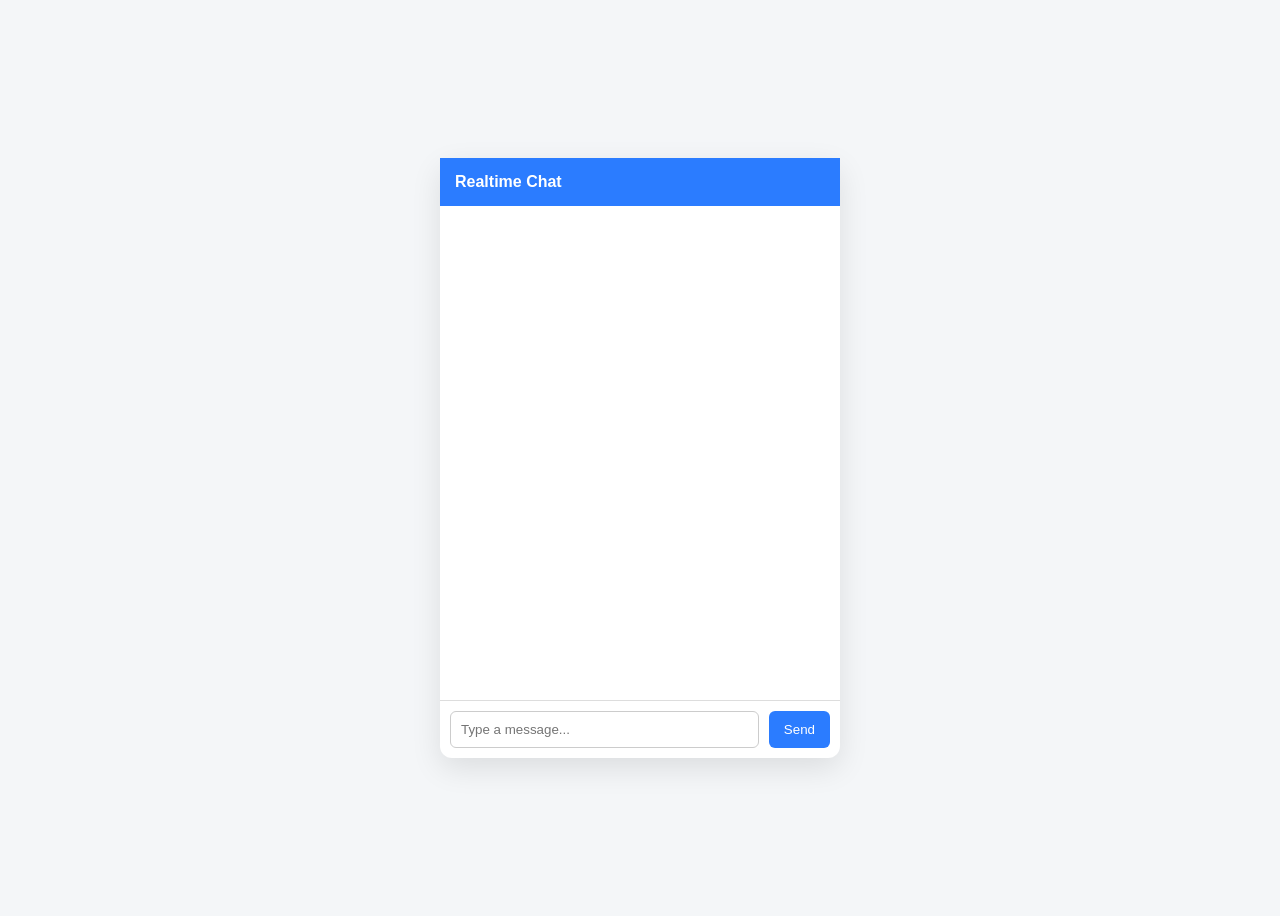
<file: chat-ui/index.html>
<!DOCTYPE html>
<html>

<head>
    <title>Chat UI</title>
    <link rel="stylesheet" href="style.css">
</head>

<body>

    <div class="chat-container">

        <div class="chat-header">
            Realtime Chat
        </div>

        <div id="chatMessages" class="chat-messages"></div>

        <div class="chat-input">

            <input id="messageInput" placeholder="Type a message..." />

            <button id="sendBtn">Send</button>

        </div>

    </div>

    <script src="script.js"></script>

</body>

</html>
</file>
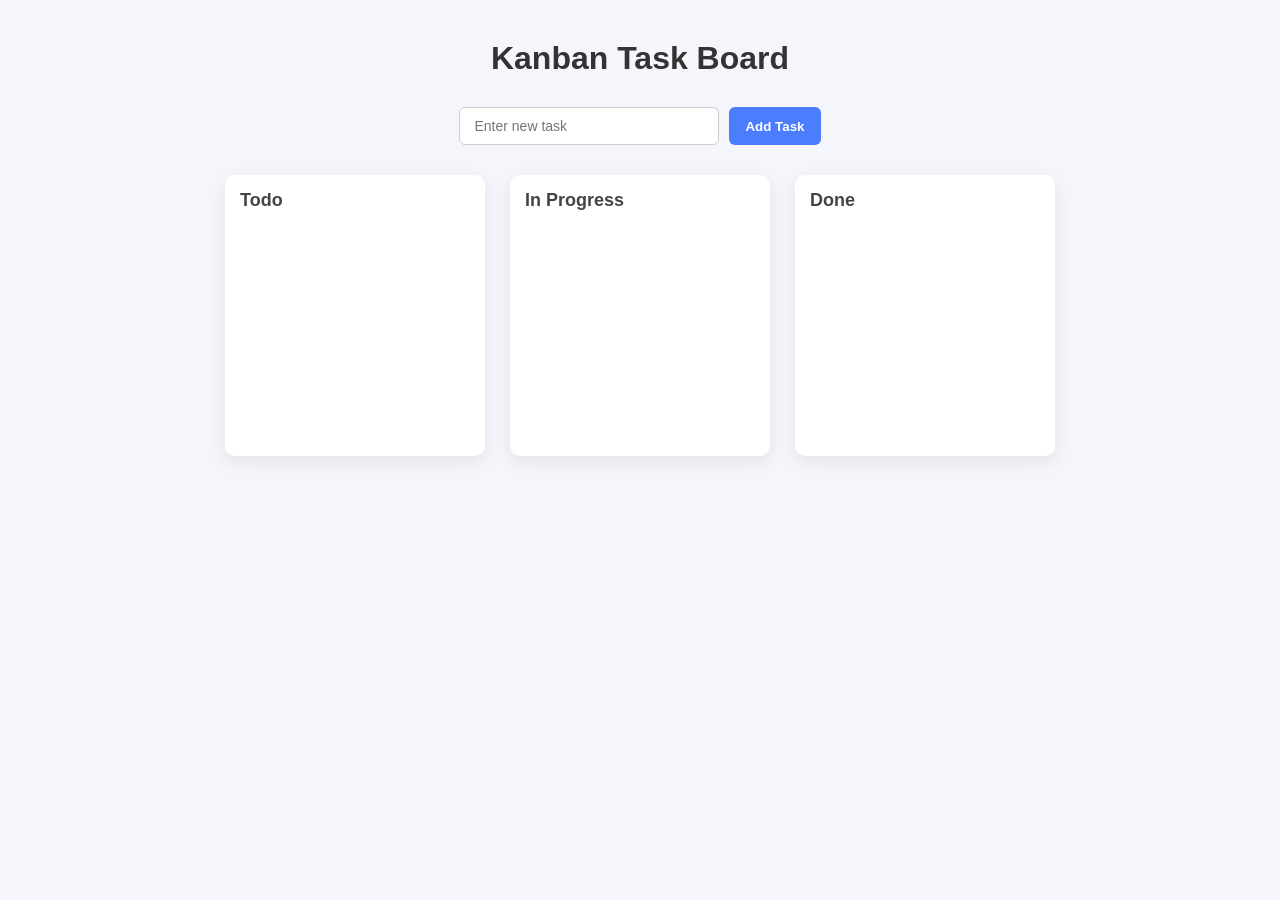
<file: kanban-board/index.html>
<!DOCTYPE html>
<html>

<head>
<title>Kanban Board</title>
<link rel="stylesheet" href="style.css">
</head>

<body>

<h1>Kanban Task Board</h1>

<div class="task-input">
<input type="text" id="taskInput" placeholder="Enter new task">
<button id="addTaskBtn">Add Task</button>
</div>

<div class="board">

<div class="column" data-status="todo">
<h2>Todo</h2>
<div class="task-list" id="todo"></div>
</div>

<div class="column" data-status="progress">
<h2>In Progress</h2>
<div class="task-list" id="progress"></div>
</div>

<div class="column" data-status="done">
<h2>Done</h2>
<div class="task-list" id="done"></div>
</div>

</div>

<script src="script.js"></script>

</body>
</html>
</file>
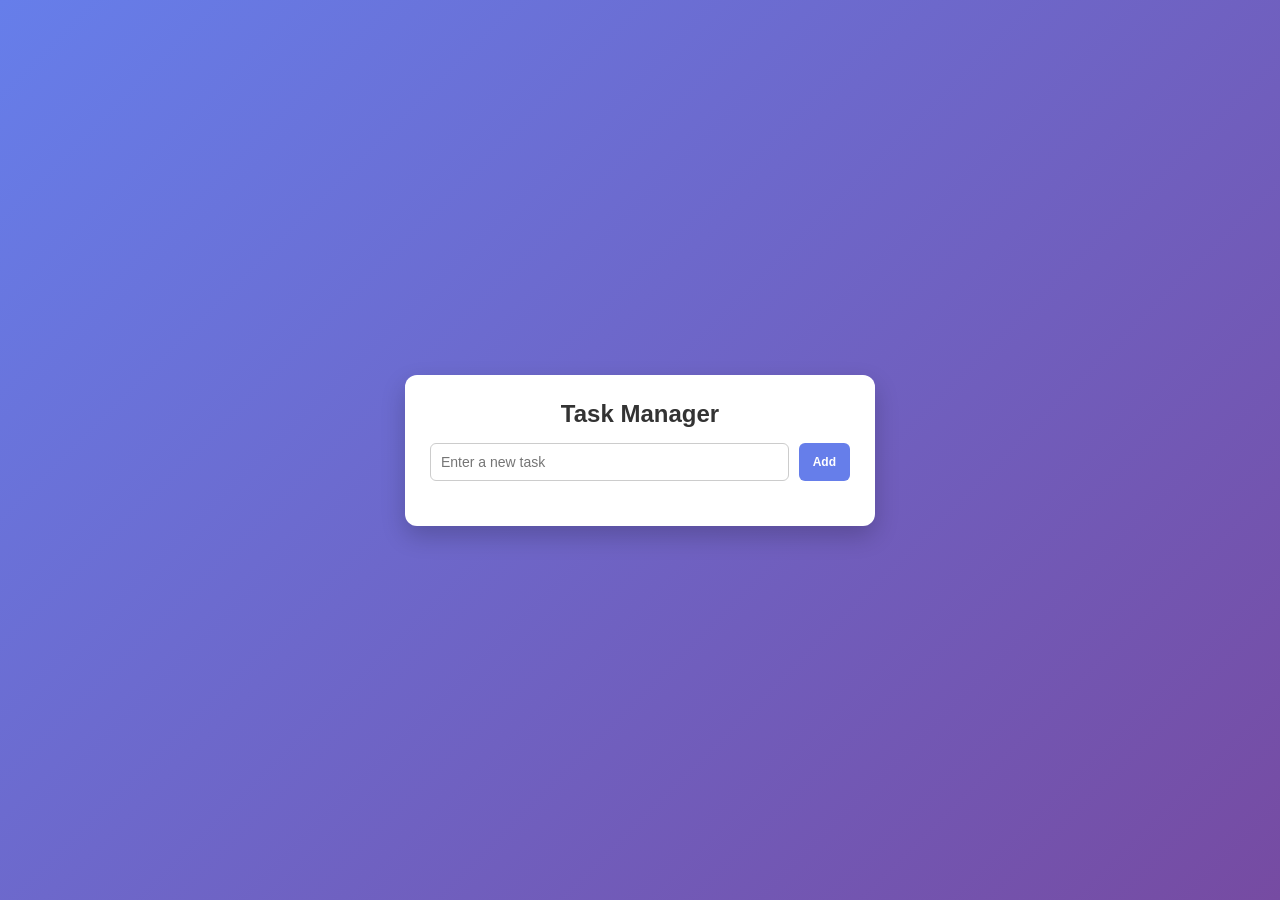
<file: todo-app/index.html>
<!DOCTYPE html>
<html>
<head>
<title>Task Manager</title>
<link rel="stylesheet" href="style.css">

</head>

<body>

<div class="app">

<h2>Task Manager</h2>

<div class="input-row">
<input id="taskInput" placeholder="Enter a new task">
<button id="addBtn">Add</button>
</div>

<ul id="taskList"></ul>

</div>

<script src="script.js"></script>

</body>
</html>
</file>
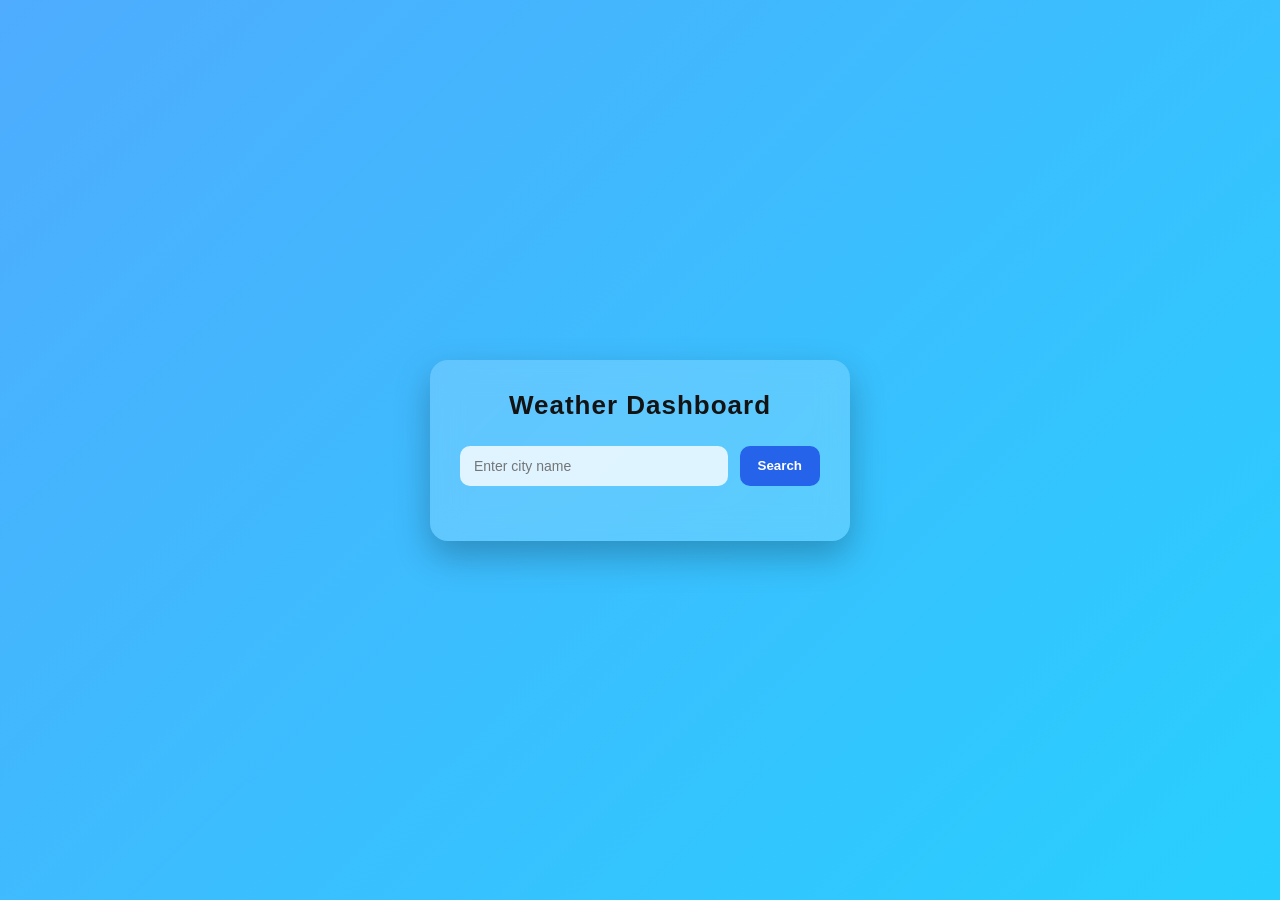
<file: weather-dashboard/index.html>
<!DOCTYPE html>
<html>

<head>
<title>Weather Dashboard</title>
<link rel="stylesheet" href="style.css">
</head>

<body>

<div class="container">

<h1>Weather Dashboard</h1>

<div class="search-box">
<input type="text" id="cityInput" placeholder="Enter city name">
<button id="searchBtn">Search</button>
</div>

<div id="loading" class="loading">Loading...</div>

<div id="weatherResult"></div>

<div id="forecast"></div>

</div>

<script src="script.js"></script>

</body>
</html>
</file>
<file: chat-ui/style.css>
body{
font-family:Arial;
background:#f4f6f8;
display:flex;
justify-content:center;
align-items:center;
height:100vh;
}

.chat-container{
width:400px;
height:600px;
background:white;
border-radius:12px;
display:flex;
flex-direction:column;
box-shadow:0 10px 30px rgba(0,0,0,0.1);
}

.chat-header{
padding:15px;
font-weight:bold;
background:#2b7cff;
color:white;
}

.chat-messages{
flex:1;
overflow-y:auto;
padding:15px;
display:flex;
flex-direction:column;
gap:10px;
}

.message{
padding:10px 12px;
border-radius:10px;
max-width:70%;
}

.sent{
align-self:flex-end;
background:#2b7cff;
color:white;
}

.received{
align-self:flex-start;
background:#eee;
}

.chat-input{
display:flex;
padding:10px;
gap:10px;
border-top:1px solid #ddd;
}

input{
flex:1;
padding:10px;
border-radius:6px;
border:1px solid #ccc;
}

button{
padding:10px 15px;
background:#2b7cff;
border:none;
color:white;
border-radius:6px;
cursor:pointer;
}
</file>
<file: kanban-board/style.css>
*{
margin:0;
padding:0;
box-sizing:border-box;
font-family:"Segoe UI", Arial, sans-serif;
}

/* Page */

body{
background:#f4f6fb;
padding:40px;
}

/* Title */

h1{
text-align:center;
margin-bottom:30px;
color:#333;
}

/* Task Input */

.task-input{
display:flex;
justify-content:center;
gap:10px;
margin-bottom:30px;
}

.task-input input{
padding:10px 14px;
border:1px solid #ccc;
border-radius:6px;
width:260px;
font-size:14px;
outline:none;
transition:0.2s;
}

.task-input input:focus{
border-color:#4c7dff;
box-shadow:0 0 4px rgba(76,125,255,0.3);
}

.task-input button{
padding:10px 16px;
border:none;
border-radius:6px;
background:#4c7dff;
color:white;
font-weight:600;
cursor:pointer;
transition:0.2s;
}

.task-input button:hover{
background:#3a65e0;
}

/* Board */

.board{
display:flex;
justify-content:center;
gap:25px;
flex-wrap:wrap;
}

/* Columns */

.column{
background:white;
width:260px;
padding:15px;
border-radius:10px;
box-shadow:0 6px 18px rgba(0,0,0,0.08);
transition:0.2s;
}

.column:hover{
transform:translateY(-4px);
}

.column h2{
font-size:18px;
margin-bottom:10px;
color:#444;
}

/* Task List */

.task-list{
min-height:220px;
padding:5px;
}

/* Task Card */

.task{
display:flex;
justify-content:space-between;
align-items:center;
background:#f1f5ff;
padding:10px;
margin:8px 0;
border-radius:6px;
cursor:grab;
transition:0.2s;
}

.task:hover{
background:#e2ebff;
transform:scale(1.02);
}

/* Task Text */

.task-text{
flex:1;
cursor:pointer;
font-size:14px;
color:#333;
}

/* Delete Button */

.delete-btn{
background:#ff4d4d;
border:none;
color:white;
padding:4px 8px;
border-radius:4px;
cursor:pointer;
font-size:12px;
margin-left:8px;
transition:0.2s;
}

.delete-btn:hover{
background:#d93636;
}

/* Edit Input */

.edit-input{
width:100%;
padding:6px;
border:1px solid #ccc;
border-radius:4px;
font-size:14px;
outline:none;
}

/* Drag Visual Feedback */

.task:active{
cursor:grabbing;
}

.task-list.drag-over{
background:#eef3ff;
border-radius:6px;
}
</file>
<file: todo-app/style.css>
/* Page layout */

body{
font-family: "Segoe UI", Arial;
background: linear-gradient(135deg,#667eea,#764ba2);
height:100vh;
display:flex;
justify-content:center;
align-items:center;
margin:0;
}

/* App Card */

.app{
width:420px;
background:white;
padding:25px;
border-radius:12px;
box-shadow:0 10px 25px rgba(0,0,0,0.2);
}

/* Title */

h2{
margin:0 0 15px 0;
text-align:center;
color:#333;
}

/* Input Row */

.input-row{
display:flex;
gap:10px;
margin-bottom:20px;
}

/* Input */

input{
flex:1;
padding:10px;
border-radius:6px;
border:1px solid #ccc;
font-size:14px;
outline:none;
transition:0.2s;
}

input:focus{
border-color:#667eea;
box-shadow:0 0 5px rgba(102,126,234,0.4);
}

/* Add Button */

#addBtn{
background:#667eea;
color:white;
border:none;
padding:10px 14px;
border-radius:6px;
cursor:pointer;
font-weight:bold;
transition:0.2s;
}

#addBtn:hover{
background:#5563d1;
}

/* Task list */

ul{
list-style:none;
padding:0;
margin:0;
}

/* Task item */

li{
display:flex;
justify-content:space-between;
align-items:center;
padding:12px;
border-radius:6px;
margin-bottom:10px;
background:#f6f7fb;
transition:0.25s;
}

/* Hover effect */

li:hover{
background:#eceefc;
transform:translateY(-2px);
}

/* Task text */

li span{
flex:1;
}

/* Completed task */

li.completed span{
text-decoration:line-through;
color:#888;
}

/* Buttons container */

li div{
display:flex;
gap:6px;
}

/* Buttons */

button{
border:none;
padding:6px 10px;
border-radius:5px;
cursor:pointer;
font-size:12px;
transition:0.2s;
}

/* Toggle */

.complete{
background:#2ecc71;
color:white;
}

.complete:hover{
background:#27ae60;
}

/* Edit */

.edit{
background:#f39c12;
color:white;
}

.edit:hover{
background:#d68910;
}

/* Delete */

.delete{
background:#e74c3c;
color:white;
}

.delete:hover{
background:#c0392b;
}

/* Delete animation */

.fade-out{
opacity:0;
transform:translateX(50px);
transition:0.3s;
}
</file>
<file: weather-dashboard/style.css>
/* Reset */

* {
    margin: 0;
    padding: 0;
    box-sizing: border-box;
    font-family: "Segoe UI", Arial, sans-serif;
}

/* Background */

body {
    min-height: 100vh;
    display: flex;
    justify-content: center;
    align-items: center;
    padding: 20px;
    background: linear-gradient(135deg, #4facfe, #00f2fe);
    background-size: 200% 200%;
    animation: gradientMove 10s ease infinite;
}

/* Animated gradient */

@keyframes gradientMove {
    0% {
        background-position: 0% 50%
    }

    50% {
        background-position: 100% 50%
    }

    100% {
        background-position: 0% 50%
    }
}

/* Container */

.container {
    width: 100%;
    max-width: 420px;
    padding: 30px;
    border-radius: 18px;
    background: rgba(255, 255, 255, 0.18);
    backdrop-filter: blur(15px);
    box-shadow: 0 15px 35px rgba(0, 0, 0, 0.25);
    color: rgb(19, 19, 19);
    text-align: center;
    transition: all 0.3s ease;
}

/* Title */

h1 {
    font-size: 26px;
    margin-bottom: 25px;
    letter-spacing: 1px;
    font-weight: 600;
}

/* Search Section */

.search-box {
    display: flex;
    gap: 12px;
    margin-bottom: 25px;
}

/* Input */

input {
    flex: 1;
    padding: 12px 14px;
    border: none;
    border-radius: 10px;
    outline: none;
    font-size: 14px;
    background: rgba(255, 255, 255, 0.8);
    transition: 0.2s;
}

input:focus {
    box-shadow: 0 0 0 2px rgba(255, 255, 255, 0.4);
}

/* Button */

button {
    padding: 12px 18px;
    border: none;
    border-radius: 10px;
    background: #2563eb;
    color: white;
    font-weight: 600;
    cursor: pointer;
    transition: all 0.25s ease;
}

button:hover {
    background: #1e4ed8;
    transform: translateY(-2px);
    box-shadow: 0 6px 12px rgba(0, 0, 0, 0.2);
}

/* Weather Card */

.weather-card {
    margin-top: 15px;
    padding: 25px;
    background: rgba(255, 255, 255, 0.25);
    border-radius: 14px;
    box-shadow: 0 8px 20px rgba(0, 0, 0, 0.2);
    transition: all 0.3s ease;
}

.weather-card:hover {
    transform: translateY(-6px);
}

/* City Name */

.weather-card h2 {
    font-size: 24px;
    margin-bottom: 10px;
    font-weight: 600;
}

/* Weather Text */

.weather-card p {
    margin: 8px 0;
    font-size: 16px;
    opacity: 0.9;
}

/* Weather Icon */

.weather-icon {
    width: 90px;
    margin: 10px auto;
    display: block;
}

/* Loading */

.loading {
    display: none;
    margin-top: 10px;
    font-weight: 500;
    opacity: 0.9;
}

/* Forecast Section */

.forecast-container {
    display: flex;
    gap: 12px;
    margin-top: 20px;
    overflow-x: auto;
    padding-bottom: 5px;
}

/* Scrollbar */

.forecast-container::-webkit-scrollbar {
    height: 6px;
}

.forecast-container::-webkit-scrollbar-thumb {
    background: rgba(255, 255, 255, 0.4);
    border-radius: 5px;
}

/* Forecast Card */

.forecast-card {
    background: rgba(255, 255, 255, 0.3);
    padding: 12px;
    border-radius: 10px;
    min-width: 85px;
    text-align: center;
    font-size: 14px;
    transition: 0.25s;
}

.forecast-card:hover {
    transform: scale(1.05);
    background: rgba(255, 255, 255, 0.4);
}

.forecast-card img {
    width: 45px;
    margin: 6px 0;
}

/* Error Message */

#weatherResult p {
    margin-top: 15px;
    color: #c67070;
    font-weight: 500;
}

/* ---------------- MOBILE RESPONSIVE ---------------- */

@media (max-width:600px) {

    .container {
        padding: 25px 20px;
        border-radius: 15px;
    }

    h1 {
        font-size: 22px;
    }

    .search-box {
        flex-direction: column;
        gap: 10px;
    }

    button {
        width: 100%;
    }

    input {
        width: 100%;
    }

    .weather-card {
        padding: 20px;
    }

    .weather-icon {
        width: 70px;
    }

    .weather-card h2 {
        font-size: 20px;
    }

    .weather-card p {
        font-size: 14px;
    }

    .forecast-card {
        min-width: 75px;
        font-size: 13px;
    }

}

/* Extra small phones */

@media (max-width:400px) {

    .container {
        padding: 20px 15px;
    }

    h1 {
        font-size: 20px;
    }

    .weather-card {
        padding: 18px;
    }

    .weather-card p {
        font-size: 13px;
    }

}
</file>
